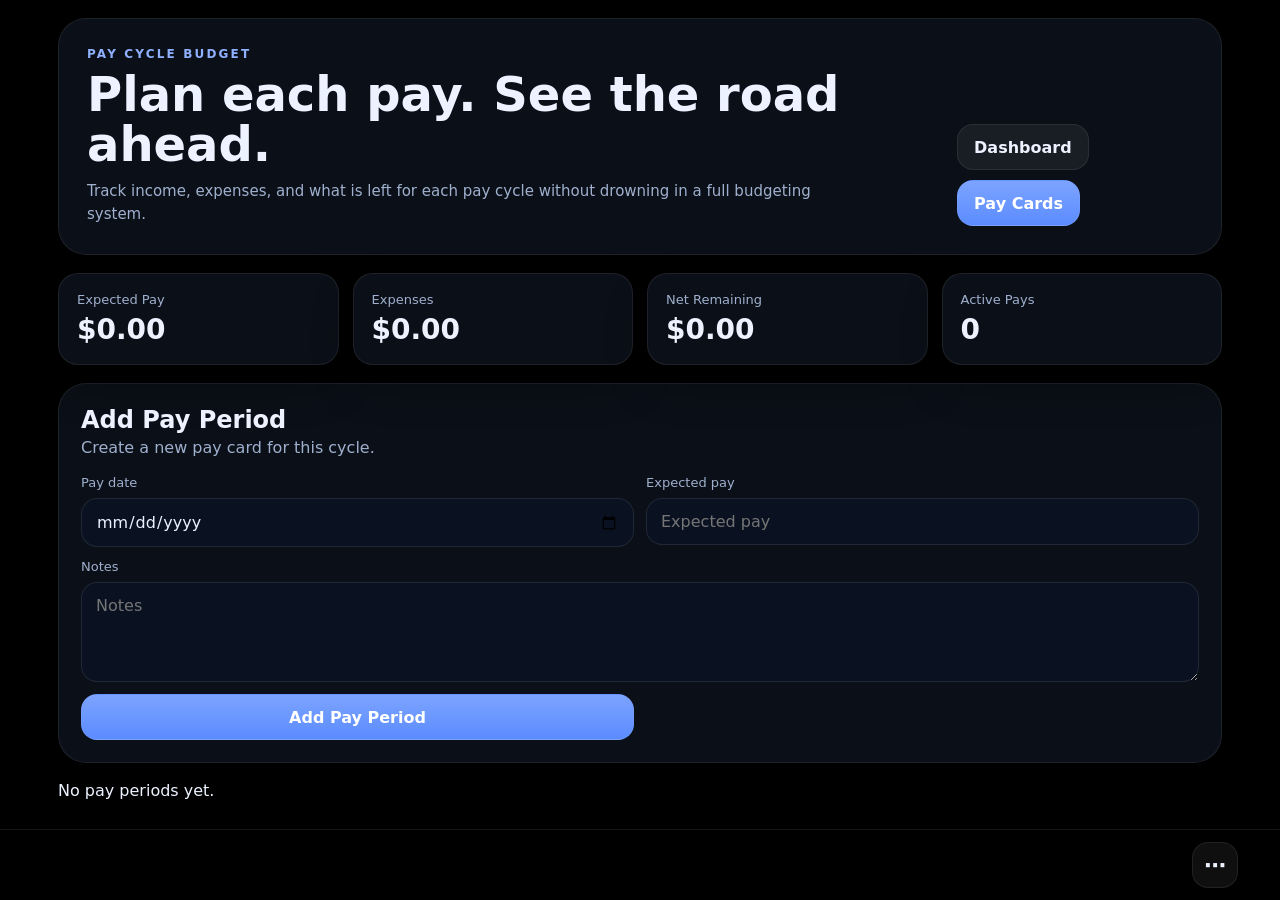
<file: index.html>
<!doctype html>
<html lang="en">
<head>
  <meta charset="utf-8">
  <meta name="viewport" content="width=device-width,initial-scale=1">
  <title>Pay Cycle Budget</title>
  <link rel="manifest" href="manifest.json">
  <meta name="theme-color" content="#000000">
  <link rel="icon" href="icon.svg" type="image/svg+xml">
  <link rel="apple-touch-icon" href="icon-192.svg">

  <link rel="stylesheet" href="styles.css">
</head>
<body>
  <div class="app-shell">
    <header class="hero">
      <div class="hero-copy">
        <p class="eyebrow">Pay Cycle Budget</p>
        <h1>Plan each pay. See the road ahead.</h1>
        <p class="hero-text">
          Track income, expenses, and what is left for each pay cycle without drowning in a full budgeting system.
        </p>
      </div>
      <div class="hero-actions">
        <button class="btn btn-secondary" onclick="showTab('dashboard')">Dashboard</button>
        <button class="btn btn-primary" onclick="showTab('cards')">Pay Cards</button>
      </div>
    </header>

    <section id="summary" class="summary-grid"></section>

    <section id="cardsTab" class="tab-section">
      <div class="panel add-pay-panel">
        <div class="panel-header">
          <h2>Add Pay Period</h2>
          <p>Create a new pay card for this cycle.</p>
        </div>

        <div class="form-grid">
          <label class="field">
            <span>Pay date</span>
            <input id="payDate" type="date">
          </label>

          <label class="field">
            <span>Expected pay</span>
            <input id="payAmt" type="number" step="0.01" placeholder="Expected pay">
          </label>
        </div>

        <label class="field">
          <span>Notes</span>
          <textarea id="payNote" placeholder="Notes"></textarea>
        </label>

        <div class="panel-actions">
          <button class="btn btn-primary" onclick="addPay()">Add Pay Period</button>
        </div>
      </div>

      <div class="cards-grid" id="list"></div>
    </section>

    <section id="dashboardTab" class="tab-section" style="display:none;">
      <div class="panel" id="dashboard"></div>
    </section>
  </div>

  <footer class="bottom-bar">
    <div class="bottom-bar-inner">
      <div class="menu-wrap">
        <button class="btn btn-secondary menu-btn" onclick="toggleGlobalMenu()" title="Menu">⋯</button>
        <div id="globalMenu" class="menu-panel menu-panel-up" style="display:none;">
          <button class="btn btn-secondary" onclick="exportData()">Export</button>
          <button class="btn btn-secondary" onclick="document.getElementById('importFile').click()">Import</button>
          <input id="importFile" type="file" accept="application/json" style="display:none" onchange="importData(event)">
        </div>
      </div>
    </div>
  </footer>

  <script src="app.js?v=20260407-1"></script>

  <script>
    if ('serviceWorker' in navigator) {
      window.addEventListener('load', function () {
        navigator.serviceWorker.register('./service-worker.js');
      });
    }
  </script>

</body>
</html>
</file>
<file: styles.css>
:root{
  --bg:#0b1020;
  --bg-2:#11172a;
  --panel:#121a2b;
  --panel-2:#0f1626;
  --border:rgba(255,255,255,0.08);
  --text:#ecf2ff;
  --muted:#9fb0ce;
  --primary:#5b8cff;
  --primary-2:#7ca3ff;
  --danger:#d95c5c;
  --success:#2ea76a;
  --warning:#d7a23d;
  --shadow:0 20px 40px rgba(0,0,0,0.28);
  --radius-xl:28px;
  --radius-lg:20px;
  --radius-md:14px;
}
*{box-sizing:border-box}
html,body{margin:0;padding:0}
body{
  font-family:Inter,ui-sans-serif,system-ui,-apple-system,"Segoe UI",Roboto,Arial,sans-serif;
  background:
    radial-gradient(circle at top left, rgba(91,140,255,0.12), transparent 28%),
    radial-gradient(circle at top right, rgba(46,167,106,0.10), transparent 22%),
    linear-gradient(180deg, #09101d 0%, #0b1020 100%);
  color:var(--text);
  min-height:100vh;
}
.app-shell{
  max-width:1200px;
  margin:0 auto;
  padding:18px;
}
.hero{
  display:flex;
  gap:20px;
  justify-content:space-between;
  align-items:flex-end;
  padding:28px;
  border:1px solid var(--border);
  border-radius:var(--radius-xl);
  background:
    linear-gradient(135deg, rgba(91,140,255,0.12), rgba(255,255,255,0.02)),
    linear-gradient(180deg, var(--panel) 0%, var(--panel-2) 100%);
  box-shadow:var(--shadow);
}
.eyebrow{
  margin:0 0 8px;
  color:#8fb0ff;
  text-transform:uppercase;
  letter-spacing:.18em;
  font-size:12px;
  font-weight:700;
}
.hero h1{
  margin:0 0 10px;
  font-size:clamp(2rem,4vw,3rem);
  line-height:1.05;
}
.hero-text{
  margin:0;
  max-width:760px;
  color:var(--muted);
  font-size:15px;
  line-height:1.55;
}
.hero-actions{
  display:flex;
  gap:10px;
  flex-wrap:wrap;
}
.summary-grid{
  display:grid;
  grid-template-columns:repeat(4,1fr);
  gap:14px;
  margin:18px 0;
}
.stat-card{
  border:1px solid var(--border);
  border-radius:var(--radius-lg);
  background:linear-gradient(180deg, rgba(255,255,255,0.04), rgba(255,255,255,0.02));
  box-shadow:var(--shadow);
  padding:18px;
}
.stat-label{
  color:var(--muted);
  font-size:13px;
  margin-bottom:8px;
}
.stat-value{
  font-size:28px;
  font-weight:700;
  line-height:1.1;
}
.tab-section{margin-top:16px}
.panel{
  border:1px solid var(--border);
  border-radius:var(--radius-xl);
  background:linear-gradient(180deg, rgba(17,23,42,0.96), rgba(12,18,33,0.96));
  box-shadow:var(--shadow);
  padding:22px;
}
.add-pay-panel{margin-bottom:18px}
.panel-header h2{
  margin:0 0 4px;
  font-size:24px;
}
.panel-header p{
  margin:0 0 18px;
  color:var(--muted);
}
.form-grid{
  display:grid;
  grid-template-columns:repeat(2,1fr);
  gap:12px;
}
.field{
  display:flex;
  flex-direction:column;
  gap:8px;
  margin-bottom:12px;
}
.field span{
  color:var(--muted);
  font-size:13px;
}
input,textarea,button{
  font:inherit;
}
input,textarea{
  width:100%;
  background:#0a1222;
  color:var(--text);
  border:1px solid rgba(255,255,255,0.09);
  border-radius:16px;
  padding:13px 14px;
  outline:none;
}
input:focus,textarea:focus{
  border-color:rgba(91,140,255,0.8);
  box-shadow:0 0 0 4px rgba(91,140,255,0.14);
}
textarea{
  min-height:100px;
  resize:vertical;
}
 .btn{
  border:1px solid rgba(255,255,255,0.08);
  border-radius:16px;
  padding:12px 16px;
  cursor:pointer;
  transition:transform .14s ease, opacity .14s ease, background .14s ease, border-color .14s ease;
  box-shadow:none;
  font-weight:600;
  min-height:46px;
  display:inline-flex;
  align-items:center;
  justify-content:center;
  text-align:center;
  white-space:nowrap;
}
.btn:hover{transform:translateY(-1px)}
.btn:active{transform:translateY(0)}
.btn-primary{
  background:linear-gradient(180deg, var(--primary-2), var(--primary));
  color:white;
  border-color:rgba(124,163,255,0.35);
}
.btn-secondary{
  background:rgba(255,255,255,0.06);
  color:var(--text);
  border:1px solid rgba(255,255,255,0.08);
}
.btn-danger{
  background:rgba(217,92,92,0.18);
  color:#ffb4b4;
  border:1px solid rgba(217,92,92,0.22);
}
.panel-actions{
  display:grid;
  grid-template-columns:repeat(2,minmax(0,1fr));
  gap:12px;
  margin-top:8px;
}
.panel-actions .btn{
  width:100%;
}
.card-actions{
  display:grid;
  grid-template-columns:repeat(2,minmax(0,1fr));
  gap:10px;
  margin-top:14px;
}
.card-actions .btn{
  width:100%;
}
.expense-buttons{
  display:flex;
  gap:6px;
  justify-content:flex-end;
  margin-top:8px;
}
.tick{
  min-width:44px;
}
.tick.paid{
  background:rgba(46,167,106,0.22);
  color:#a5edc2;
  border:1px solid rgba(46,167,106,0.25);
}
.cards-grid{
  display:grid;
  grid-template-columns:repeat(auto-fit,minmax(340px,1fr));
  gap:16px;
}
.pay-card{
  border:1px solid var(--border);
  border-radius:26px;
  background:linear-gradient(180deg, rgba(18,26,43,0.98), rgba(13,19,34,0.98));
  box-shadow:var(--shadow);
  overflow:hidden;
}
.pay-stripe{height:8px}
.pay-stripe.ok{background:linear-gradient(90deg, #2ea76a, #58c78e)}
.pay-stripe.tight{background:linear-gradient(90deg, #d7a23d, #f1ca61)}
.pay-stripe.red{background:linear-gradient(90deg, #d95c5c, #ef8b8b)}
.pay-content{padding:18px}
.pay-head{
  display:flex;
  justify-content:space-between;
  align-items:flex-start;
  gap:12px;
}
.pay-date{
  font-size:20px;
  font-weight:700;
  margin-bottom:6px;
}
.pay-note{
  color:var(--muted);
  font-size:13px;
  line-height:1.45;
}
.badge{
  padding:7px 11px;
  border-radius:999px;
  font-size:12px;
  font-weight:700;
  border:1px solid transparent;
}
.badge.ok{background:rgba(46,167,106,0.16);color:#90e1b3;border-color:rgba(46,167,106,0.22)}
.badge.tight{background:rgba(215,162,61,0.16);color:#ffd98b;border-color:rgba(215,162,61,0.22)}
.badge.red{background:rgba(217,92,92,0.16);color:#ffb3b3;border-color:rgba(217,92,92,0.22)}
.money-grid{
  display:grid;
  grid-template-columns:repeat(3,1fr);
  gap:10px;
  margin:16px 0 14px;
}
.money-box{
  border:1px solid rgba(255,255,255,0.08);
  border-radius:18px;
  background:rgba(255,255,255,0.03);
  padding:14px;
}
.money-label{
  font-size:12px;
  color:var(--muted);
  margin-bottom:8px;
}
.money-value{
  font-size:18px;
  font-weight:700;
}
.expenses-wrap{
  margin-top:14px;
  padding-top:14px;
  border-top:1px solid rgba(255,255,255,0.08);
}
.expense-list{
  display:grid;
  gap:10px;
}
.expense-row{
  display:grid;
  grid-template-columns:minmax(0,1fr) auto;
  gap:10px;
  padding:12px;
  border:1px solid rgba(255,255,255,0.07);
  border-radius:18px;
  background:rgba(10,18,34,0.88);
  align-items:start;
}
.expense-row.paid{
  opacity:.55;
}
.expense-name{
  font-weight:600;
  white-space:nowrap;
  overflow:hidden;
  text-overflow:ellipsis;
}
.expense-cat{
  margin-top:4px;
  color:var(--muted);
  font-size:12px;
}
.expense-right{
  min-width:118px;
  text-align:right;
}
.expense-amount{
  font-weight:700;
  margin-bottom:8px;
}
.tick{
  min-width:42px;
}
.tick.paid{
  background:rgba(46,167,106,0.22);
  color:#a5edc2;
  border:1px solid rgba(46,167,106,0.25);
}
.empty-state{
  color:var(--muted);
  padding:12px 0 2px;
}
.dashboard-title{
  margin:0 0 6px;
  font-size:24px;
}
.dashboard-text{
  margin:0 0 18px;
  color:var(--muted);
}
.dashboard-list{
  display:grid;
  gap:10px;
  margin-bottom:18px;
}
.dashboard-row{
  display:grid;
  grid-template-columns:1.2fr 1fr 1fr 1fr;
  gap:10px;
  align-items:center;
  border:1px solid rgba(255,255,255,0.07);
  border-radius:18px;
  background:rgba(10,18,34,0.88);
  padding:14px;
}
.dashboard-row.header{
  background:transparent;
  border-style:dashed;
  color:var(--muted);
  font-size:12px;
  text-transform:uppercase;
  letter-spacing:.06em;
}
.remain-ok{color:#90e1b3;font-weight:700}
.remain-tight{color:#ffd98b;font-weight:700}
.remain-red{color:#ffb3b3;font-weight:700}
.chart-card{
  border:1px solid rgba(255,255,255,0.07);
  border-radius:20px;
  background:rgba(10,18,34,0.88);
  padding:16px;
}
.chart-title{
  margin:0 0 10px;
  font-size:18px;
}
.chart-wrap{
  width:100%;
}
#monthlyChart{
  width:100%;
  height:280px;
  background:rgba(255,255,255,0.02);
  border-radius:16px;
  display:block;
}
@media (max-width:900px){
  .summary-grid{grid-template-columns:repeat(2,1fr)}
  .hero{flex-direction:column;align-items:flex-start}
}
@media (max-width:760px){
  .money-grid{grid-template-columns:1fr}
  .dashboard-row{grid-template-columns:1fr;gap:8px}
  .dashboard-row.header{display:none}
}
@media (max-width:640px){
  .form-grid,.summary-grid{grid-template-columns:1fr}
  .panel-actions,
  .card-actions{grid-template-columns:1fr 1fr}
  .app-shell{padding:12px}
  .panel,.hero{padding:18px}
}


.btn-icon{
  width:46px;
  min-width:46px;
  height:46px;
  padding:0;
  display:inline-flex;
  align-items:center;
  justify-content:center;
  font-size:18px;
}

.card-actions{
  display:grid;
  grid-template-columns:1.5fr auto 1fr auto;
  gap:10px;
  margin-top:14px;
}

.card-actions .btn{
  width:100%;
}

@media (max-width:640px){
  .card-actions{
    grid-template-columns:1fr 46px 1fr 46px;
  }
}


.cards-grid{
  gap:24px !important;
}

.pay-card{
  margin-bottom:6px;
}

.card-actions{
  margin-bottom:18px;
}

.expenses-wrap{
  margin-top:20px;
  padding-top:20px;
}

.expense-list{
  gap:14px;
}

.pay-note{
  margin-bottom:10px;
}

.money-grid{
  margin-bottom:18px;
}

.menu-wrap{
  position:relative;
}

.menu-btn{
  width:46px;
  min-width:46px;
  height:46px;
  padding:0;
  display:inline-flex;
  align-items:center;
  justify-content:center;
  font-size:22px;
}

.menu-panel{
  position:absolute;
  right:0;
  top:54px;
  z-index:20;
  min-width:150px;
  background:linear-gradient(180deg, rgba(18,26,43,0.98), rgba(13,19,34,0.98));
  border:1px solid rgba(255,255,255,0.08);
  border-radius:16px;
  box-shadow:0 20px 40px rgba(0,0,0,0.35);
  padding:8px;
  display:grid;
  gap:8px;
}

.menu-panel .btn{
  width:100%;
  justify-content:flex-start;
  min-height:42px;
}

@media (max-width:640px){
  .cards-grid{
    gap:20px !important;
  }
}

.bottom-bar{
  position:sticky;
  bottom:0;
  padding:14px 18px calc(14px + env(safe-area-inset-bottom));
  background:linear-gradient(180deg, rgba(11,16,32,0.1), rgba(11,16,32,0.94) 25%);
  backdrop-filter:blur(10px);
}
.bottom-bar-inner{
  max-width:1200px;
  margin:0 auto;
  display:flex;
  gap:10px;
  justify-content:flex-start;
}

.pay-card{
  border:1px solid rgba(120,170,255,0.28) !important;
}
.pay-card:hover{
  border-color:rgba(120,170,255,0.45) !important;
}


body{
  background:#000 !important;
}

.hero,
.panel,
.pay-card,
.stat-card,
.dashboard-row,
.chart-card,
.expense-row{
  background:#0b0f17 !important;
}

.pay-card{
  border:1px solid rgba(180,180,180,0.30) !important;
  box-shadow:none !important;
  padding:18px !important;
  border-radius:22px !important;
}

.pay-card:hover{
  border-color:rgba(220,220,220,0.46) !important;
}

.cards-grid{
  gap:24px !important;
}

.expenses-wrap,
.exp{
  margin-top:22px !important;
  padding-top:18px !important;
  border-top:1px solid rgba(255,255,255,0.08) !important;
}

.expense-list{
  gap:14px !important;
}

.expense-row{
  border:1px solid rgba(255,255,255,0.06) !important;
  border-radius:16px !important;
  padding:14px !important;
}

.bottom-bar{
  position:fixed !important;
  left:0;
  right:0;
  bottom:0;
  z-index:50;
  padding:12px 16px calc(12px + env(safe-area-inset-bottom));
  background:rgba(0,0,0,0.88) !important;
  backdrop-filter:blur(10px);
  border-top:1px solid rgba(255,255,255,0.08);
}

.bottom-bar-inner{
  max-width:1200px;
  margin:0 auto;
  display:flex;
  justify-content:flex-start;
}

.menu-panel{
  position:absolute;
  right:0;
  top:54px;
  z-index:60;
  min-width:160px;
  background:#111723 !important;
  border:1px solid rgba(255,255,255,0.10);
  border-radius:16px;
  box-shadow:0 18px 36px rgba(0,0,0,0.45);
  padding:8px;
  display:grid;
  gap:8px;
}

.menu-panel-up{
  top:auto !important;
  bottom:54px !important;
}

.menu-wrap{
  position:relative;
}

.app-shell{
  padding-bottom:90px !important;
}


/* Stronger pay card container separation */
.pay-card{
  background:#0b0f17 !important;
  border:1px solid rgba(210,210,210,0.20) !important;
  border-radius:24px !important;
  padding:20px !important;
  box-shadow:0 10px 28px rgba(0,0,0,0.30) !important;
  margin-bottom:4px;
}

.pay-content{
  padding:0 !important;
}

.pay-head{
  margin-bottom:10px;
}

.money-grid{
  margin:18px 0 18px !important;
}

.card-actions{
  margin-top:12px !important;
  margin-bottom:22px !important;
}

.exp,
.expenses-wrap{
  margin-top:18px !important;
  padding-top:18px !important;
  border-top:1px solid rgba(255,255,255,0.07) !important;
}

.cards-grid{
  gap:26px !important;
}

.expense-row{
  background:#0f1420 !important;
}

@media (max-width:640px){
  .pay-card{
    padding:18px !important;
    border-radius:22px !important;
  }
  .cards-grid{
    gap:22px !important;
  }
}


/* Move 3-dot menu to right properly */
.bottom-bar-inner{
  display:flex;
  justify-content:flex-end !important;
}

/* Ensure menu opens inside screen */
.menu-panel{
  right:0 !important;
  left:auto !important;
  max-width:90vw;
}

/* Prevent overflow off screen */
.menu-wrap{
  position:relative;
}

/* Slight padding tweak */
.bottom-bar{
  padding-right:20px !important;
}


/* Divider between pay periods */
.pay-card{
  position:relative;
}

.pay-card + .pay-card{
  margin-top:28px;
}

.pay-card + .pay-card::before{
  content:"";
  position:absolute;
  top:-16px;
  left:10%;
  width:80%;
  height:1px;
  background:rgba(255,255,255,0.25);
}


body{
  background:#000 !important;
}

/* Make each pay period a real visible card */
.pay-card{
  background:#0b0f17 !important;
  border:1px solid rgba(210,210,210,0.22) !important;
  box-shadow:0 10px 24px rgba(0,0,0,0.30) !important;
}

.cards-grid{
  gap:24px !important;
}

/* tighter, clearer metrics row */
.money-grid{
  display:grid;
  grid-template-columns:repeat(3,minmax(0,1fr));
  gap:12px;
  margin:18px 0 16px !important;
}

.money-box{
  background:#0f1420 !important;
  border:1px solid rgba(255,255,255,0.06) !important;
  padding:12px !important;
}

.money-label{
  margin-bottom:6px !important;
  font-size:12px !important;
  letter-spacing:.02em;
}

.money-value{
  display:block;
  font-size:18px !important;
  line-height:1.2;
}

.expenses-wrap{
  margin-top:20px !important;
  padding-top:18px !important;
  border-top:1px solid rgba(255,255,255,0.08) !important;
}

.expense-list{
  gap:14px !important;
}


/* Inline expense form */
.inline-expense-form{
  margin-top:14px;
  padding:14px;
  border:1px solid rgba(255,255,255,0.08);
  border-radius:18px;
  background:#0f1420;
  display:grid;
  gap:10px;
}
.inline-expense-grid{
  display:grid;
  grid-template-columns:1.4fr 1fr 1fr;
  gap:10px;
}
.inline-expense-actions{
  display:flex;
  gap:10px;
  flex-wrap:wrap;
}
.inline-expense-form input,
.inline-expense-form select{
  width:100%;
  background:#090f19;
  color:#ecf2ff;
  border:1px solid rgba(255,255,255,0.08);
  border-radius:14px;
  padding:12px 14px;
  outline:none;
}
.inline-expense-form input:focus,
.inline-expense-form select:focus{
  border-color:rgba(124,163,255,0.65);
  box-shadow:0 0 0 4px rgba(91,140,255,0.12);
}
@media (max-width:640px){
  .inline-expense-grid{
    grid-template-columns:1fr;
  }
}


.inline-expense-template-row{
  display:grid;
  grid-template-columns:1fr;
  gap:10px;
}
.save-template-btn{
  width:56px;
  min-width:56px;
  height:48px;
  padding:0;
  display:inline-flex;
  align-items:center;
  justify-content:center;
  font-size:18px;
}
@media (min-width:641px){
  .inline-expense-template-row{
    grid-template-columns:1fr;
  }
}


/* Dashboard monthly cards */
.dashboard-month-grid{
  display:grid;
  gap:14px;
  margin-bottom:18px;
}

.dashboard-month-card{
  display:grid;
  grid-template-columns:repeat(4,minmax(0,1fr));
  gap:12px;
  padding:14px;
  border:1px solid rgba(255,255,255,0.07);
  border-radius:18px;
  background:#0f1420;
  align-items:center;
}

.dashboard-month-field{
  min-width:0;
}

.dashboard-month-label{
  color:var(--muted, #9fb0ce);
  font-size:12px;
  margin-bottom:6px;
  white-space:nowrap;
}

.dashboard-month-value{
  font-weight:700;
  font-size:18px;
  line-height:1.2;
  white-space:nowrap;
  overflow:hidden;
  text-overflow:ellipsis;
}

.dashboard-month-value.rem-ok{ color:#90e1b3; }
.dashboard-month-value.rem-tight{ color:#ffd98b; }
.dashboard-month-value.rem-red{ color:#ffb3b3; }

@media (max-width:700px){
  .dashboard-month-card{
    grid-template-columns:repeat(2,minmax(0,1fr));
  }
}


/* Collapsible pay cards */
.pay-card.collapsed .expenses-wrap{
  display:none;
}

.pay-card.collapsed .card-actions{
  margin-bottom:0 !important;
}

.pay-toggle{
  width:42px;
  min-width:42px;
  height:42px;
  padding:0;
  display:inline-flex;
  align-items:center;
  justify-content:center;
  font-size:20px;
}

.pay-head{
  align-items:center !important;
}

.pay-head-right{
  display:flex;
  align-items:center;
  gap:10px;
}


/* Expense date */
.expense-meta{
  margin-top:4px;
  color:#9fb0ce;
  font-size:12px;
}
.inline-expense-grid.with-date{
  grid-template-columns:1.4fr 1fr 1fr 1fr;
}
@media (max-width:900px){
  .inline-expense-grid.with-date{
    grid-template-columns:1fr 1fr;
  }
}
@media (max-width:640px){
  .inline-expense-grid.with-date{
    grid-template-columns:1fr;
  }
}
</file>
